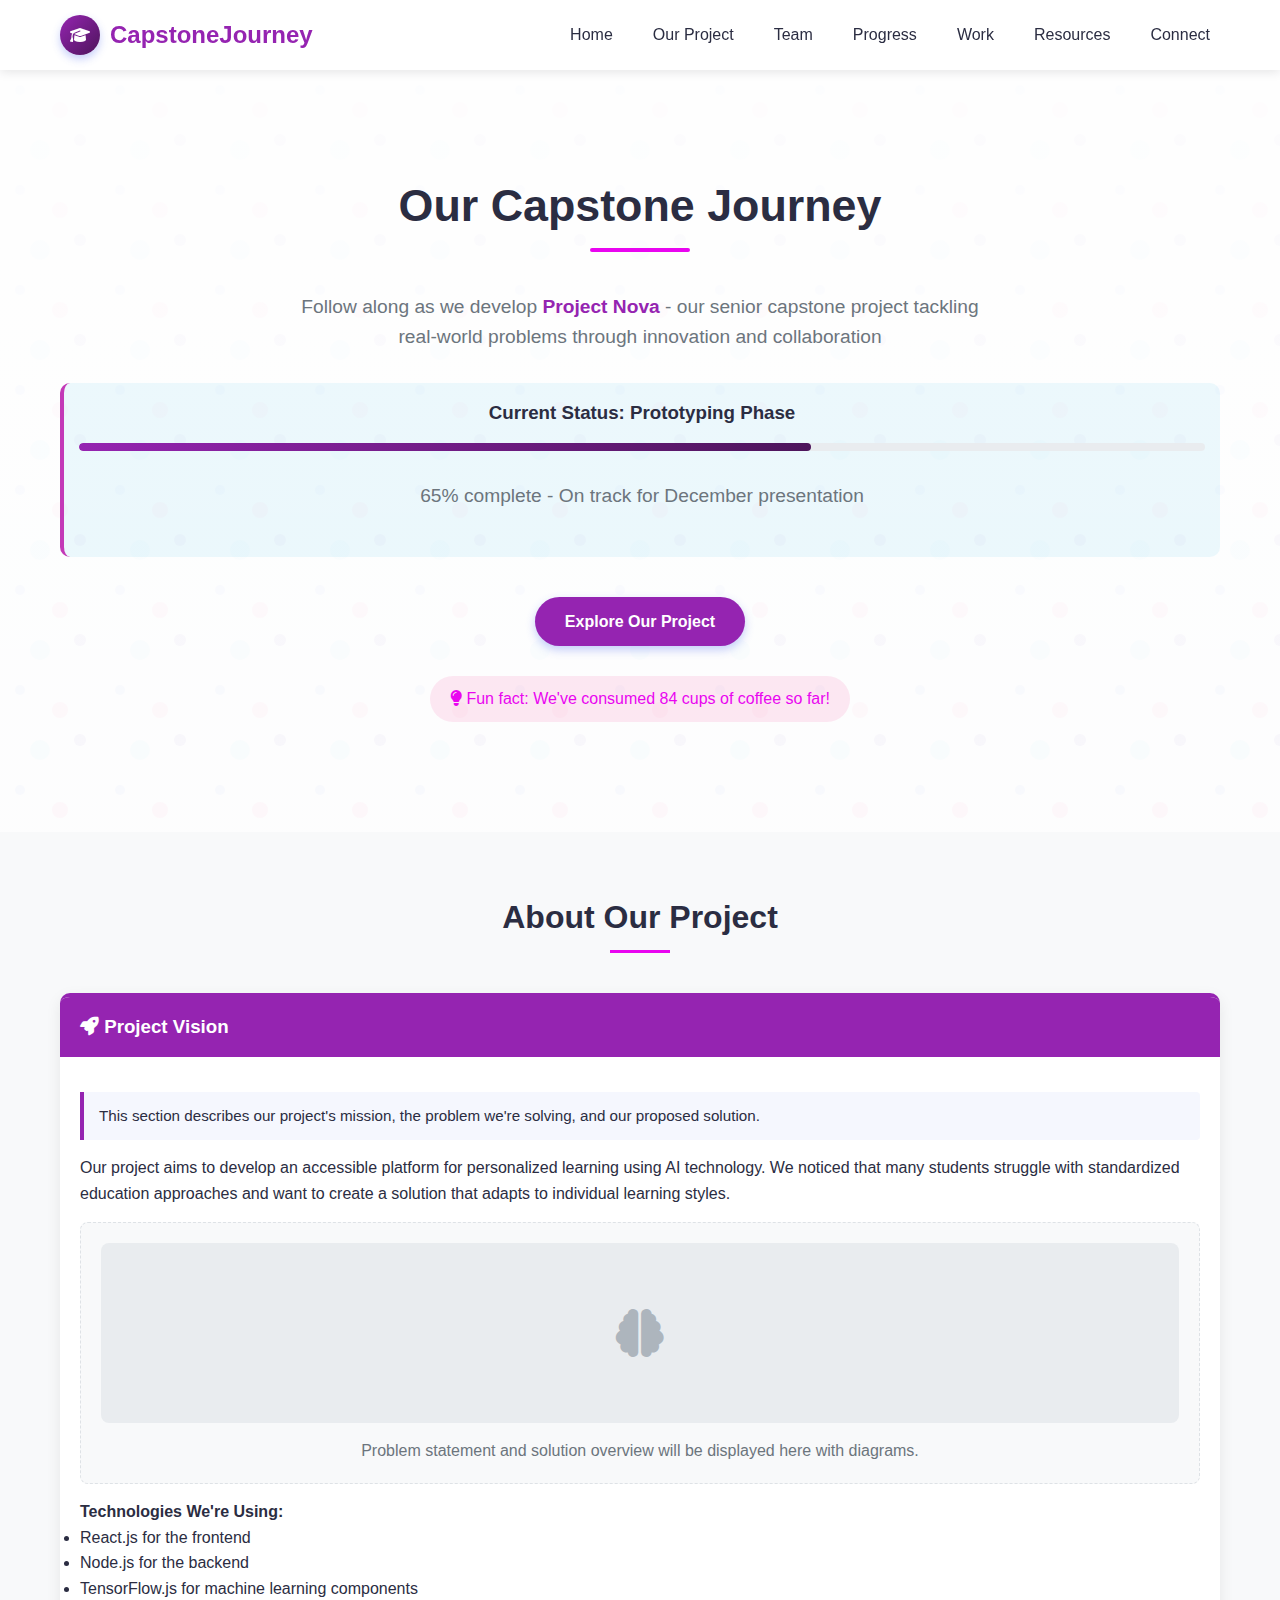
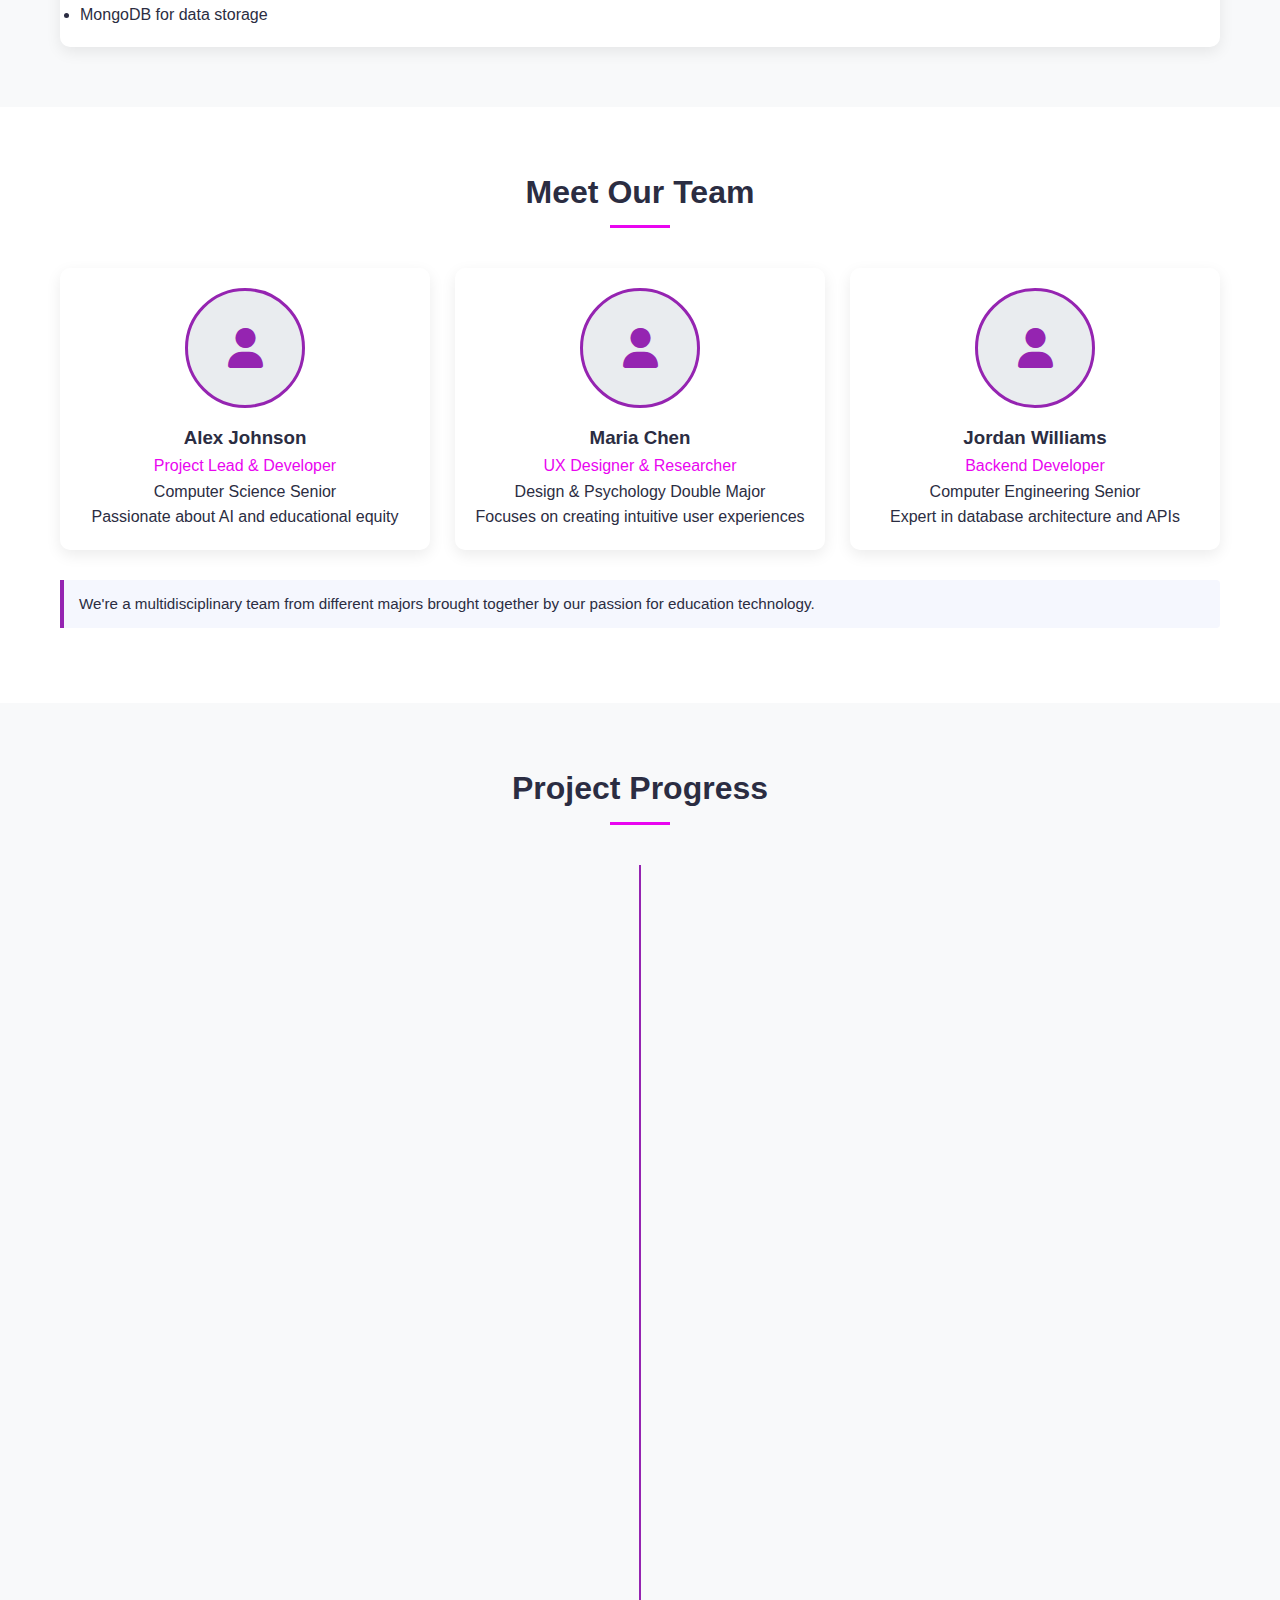
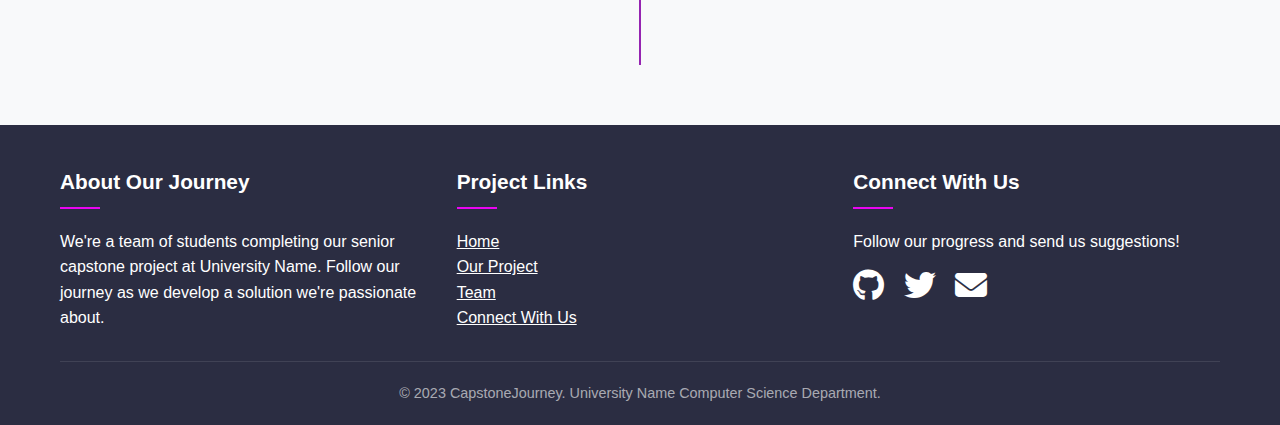
<file: design_test.html>
<!DOCTYPE html>
<html lang="en">
<head>
    <meta charset="UTF-8">
    <meta name="viewport" content="width=device-width, initial-scale=1.0">
    <title>Our Capstone Journey</title>
    <link rel="stylesheet" href="https://cdnjs.cloudflare.com/ajax/libs/font-awesome/6.4.0/css/all.min.css">
    <style>
        :root {
            --primary-blue: #9524b1;
            --secondary-blue: #4d155b;
            --accent: #e905f0;
            --light-bg: #f8f9fa;
            --dark-text: #2b2d42;
            --light-text: #6c757d;
            --card-bg: #ffffff;
            --highlight: #c339b7;
        }
        
        * {
            margin: 0;
            padding: 0;
            box-sizing: border-box;
            font-family: 'Segoe UI', Tahoma, Geneva, Verdana, sans-serif;
        }
        
        body {
            background-color: var(--light-bg);
            color: var(--dark-text);
            line-height: 1.6;
        }
        
        .container {
            width: 100%;
            max-width: 1200px;
            margin: 0 auto;
            padding: 0 20px;
        }
        
        /* Header Styles */
        header {
            background: var(--card-bg);
            box-shadow: 0 2px 10px rgba(0,0,0,0.1);
            position: sticky;
            top: 0;
            z-index: 100;
        }
        
        .header-content {
            display: flex;
            justify-content: space-between;
            align-items: center;
            padding: 15px 0;
        }
        
        .logo {
            display: flex;
            align-items: center;
        }
        
        .logo-icon {
            width: 40px;
            height: 40px;
            background: linear-gradient(135deg, var(--primary-blue), var(--secondary-blue));
            border-radius: 50%;
            display: flex;
            align-items: center;
            justify-content: center;
            margin-right: 10px;
            color: white;
            font-weight: bold;
            box-shadow: 0 4px 8px rgba(67, 97, 238, 0.3);
        }
        
        .logo-text {
            font-size: 1.5rem;
            font-weight: 700;
            color: var(--primary-blue);
        }
        
        nav ul {
            display: flex;
            list-style: none;
        }
        
        nav ul li {
            margin-left: 20px;
        }
        
        nav ul li a {
            text-decoration: none;
            color: var(--dark-text);
            font-weight: 500;
            transition: color 0.3s;
            padding: 5px 10px;
            border-radius: 5px;
        }
        
        nav ul li a:hover {
            color: var(--primary-blue);
            background: rgba(67, 97, 238, 0.1);
        }
        
        .mobile-menu-btn {
            display: none;
            font-size: 1.5rem;
            cursor: pointer;
            color: var(--primary-blue);
        }
        
        /* Hero Section */
        .hero {
            background: linear-gradient(rgba(255,255,255,0.9), rgba(255,255,255,0.7)), 
                        url('data:image/svg+xml;utf8,<svg xmlns="http://www.w3.org/2000/svg" width="100" height="100" viewBox="0 0 100 100"><rect width="100" height="100" fill="%23f8f9fa"/><circle cx="20" cy="20" r="5" fill="%234361ee" fill-opacity="0.1"/><circle cx="60" cy="40" r="8" fill="%23f72585" fill-opacity="0.1"/><circle cx="80" cy="70" r="6" fill="%233a0ca3" fill-opacity="0.1"/><circle cx="40" cy="80" r="10" fill="%234cc9f0" fill-opacity="0.1"/></svg>');
            padding: 100px 0 80px;
            text-align: center;
            position: relative;
        }
        
        .hero h1 {
            font-size: 2.8rem;
            margin-bottom: 20px;
            color: var(--dark-text);
            position: relative;
            display: inline-block;
        }
        
        .hero h1:after {
            content: '';
            position: absolute;
            width: 100px;
            height: 4px;
            background: var(--accent);
            bottom: -10px;
            left: 50%;
            transform: translateX(-50%);
            border-radius: 2px;
        }
        
        .hero p {
            font-size: 1.2rem;
            max-width: 700px;
            margin: 30px auto;
            color: var(--light-text);
        }
        
        .hero-highlight {
            color: var(--primary-blue);
            font-weight: 600;
        }
        
        .cta-button {
            display: inline-block;
            padding: 12px 30px;
            background: var(--primary-blue);
            color: white;
            text-decoration: none;
            border-radius: 30px;
            font-weight: 600;
            box-shadow: 0 4px 10px rgba(67, 97, 238, 0.3);
            transition: transform 0.3s, box-shadow 0.3s;
            margin-top: 20px;
        }
        
        .cta-button:hover {
            transform: translateY(-3px);
            box-shadow: 0 6px 15px rgba(67, 97, 238, 0.4);
            background: var(--secondary-blue);
        }
        
        /* Section Styles */
        section {
            padding: 60px 0;
        }
        
        section:nth-child(even) {
            background-color: var(--card-bg);
        }
        
        .section-title {
            text-align: center;
            margin-bottom: 40px;
            position: relative;
        }
        
        .section-title h2 {
            font-size: 2rem;
            color: var(--dark-text);
            display: inline-block;
            padding-bottom: 10px;
        }
        
        .section-title h2:after {
            content: '';
            position: absolute;
            width: 60px;
            height: 3px;
            background: var(--accent);
            bottom: 0;
            left: 50%;
            transform: translateX(-50%);
        }
        
        /* Card Styles */
        .card-grid {
            display: grid;
            grid-template-columns: repeat(auto-fit, minmax(300px, 1fr));
            gap: 25px;
        }
        
        .card {
            background: var(--card-bg);
            border-radius: 10px;
            overflow: hidden;
            box-shadow: 0 5px 15px rgba(0,0,0,0.08);
            transition: transform 0.3s, box-shadow 0.3s;
            border-top: 4px solid var(--primary-blue);
        }
        
        .card:hover {
            transform: translateY(-5px);
            box-shadow: 0 10px 25px rgba(0,0,0,0.15);
        }
        
        .card-header {
            background: var(--primary-blue);
            color: white;
            padding: 15px 20px;
        }
        
        .card-body {
            padding: 20px;
        }
        
        /* Team Section */
        .team-grid {
            display: grid;
            grid-template-columns: repeat(auto-fit, minmax(250px, 1fr));
            gap: 25px;
        }
        
        .team-member {
            text-align: center;
            background: var(--card-bg);
            border-radius: 10px;
            padding: 20px;
            box-shadow: 0 5px 15px rgba(0,0,0,0.08);
            transition: transform 0.3s;
        }
        
        .team-member:hover {
            transform: translateY(-5px);
        }
        
        .member-photo {
            width: 120px;
            height: 120px;
            border-radius: 50%;
            margin: 0 auto 15px;
            background-color: #e9ecef;
            display: flex;
            align-items: center;
            justify-content: center;
            color: var(--primary-blue);
            font-size: 2.5rem;
            border: 3px solid var(--primary-blue);
        }
        
        /* Timeline for updates */
        .timeline {
            position: relative;
            max-width: 800px;
            margin: 0 auto;
        }
        
        .timeline:before {
            content: '';
            position: absolute;
            left: 50%;
            width: 2px;
            height: 100%;
            background: var(--primary-blue);
            transform: translateX(-50%);
        }
        
        .timeline-item {
            padding: 20px 0;
            position: relative;
            width: 50%;
            box-sizing: border-box;
        }
        
        .timeline-item:nth-child(odd) {
            left: 0;
            padding-right: 40px;
            text-align: right;
        }
        
        .timeline-item:nth-child(even) {
            left: 50%;
            padding-left: 40px;
        }
        
        .timeline-content {
            background: var(--card-bg);
            padding: 20px;
            border-radius: 8px;
            box-shadow: 0 3px 10px rgba(0,0,0,0.1);
            position: relative;
        }
        
        .timeline-content:after {
            content: '';
            position: absolute;
            top: 20px;
            width: 20px;
            height: 20px;
            background: var(--card-bg);
            transform: rotate(45deg);
        }
        
        .timeline-item:nth-child(odd) .timeline-content:after {
            right: -10px;
        }
        
        .timeline-item:nth-child(even) .timeline-content:after {
            left: -10px;
        }
        
        .timeline-date {
            font-weight: bold;
            color: var(--primary-blue);
            margin-bottom: 5px;
        }
        
        /* Footer */
        footer {
            background: var(--dark-text);
            color: white;
            padding: 40px 0 20px;
        }
        
        .footer-content {
            display: grid;
            grid-template-columns: repeat(auto-fit, minmax(250px, 1fr));
            gap: 30px;
            margin-bottom: 30px;
        }
        
        .footer-section h3 {
            font-size: 1.3rem;
            margin-bottom: 20px;
            position: relative;
            padding-bottom: 10px;
        }
        
        .footer-section h3:after {
            content: '';
            position: absolute;
            bottom: 0;
            left: 0;
            width: 40px;
            height: 2px;
            background: var(--accent);
        }
        
        .footer-bottom {
            text-align: center;
            padding-top: 20px;
            border-top: 1px solid rgba(255,255,255,0.1);
            font-size: 0.9rem;
            color: rgba(255,255,255,0.6);
        }
        
        /* Capstone specific elements */
        .project-status {
            background: rgba(76, 201, 240, 0.1);
            border-radius: 10px;
            padding: 15px;
            margin: 20px 0;
            border-left: 4px solid var(--highlight);
        }
        
        .progress-bar {
            height: 8px;
            background: #e9ecef;
            border-radius: 4px;
            margin: 15px 0;
            overflow: hidden;
        }
        
        .progress {
            height: 100%;
            background: linear-gradient(to right, var(--primary-blue), var(--secondary-blue));
            border-radius: 4px;
            width: 65%; /* Example progress */
        }
        
        .fun-element {
            text-align: center;
            margin: 30px 0;
        }
        
        .fun-fact {
            display: inline-block;
            padding: 10px 20px;
            background: rgba(247, 37, 133, 0.1);
            border-radius: 30px;
            color: var(--accent);
            font-weight: 500;
        }
        
        /* Responsive Design */
        @media (max-width: 768px) {
            nav ul {
                display: none;
                flex-direction: column;
                position: absolute;
                top: 70px;
                left: 0;
                right: 0;
                background: var(--card-bg);
                box-shadow: 0 5px 10px rgba(0,0,0,0.1);
                padding: 20px;
            }
            
            nav ul.show {
                display: flex;
            }
            
            nav ul li {
                margin: 10px 0;
            }
            
            .mobile-menu-btn {
                display: block;
            }
            
            .hero h1 {
                font-size: 2.2rem;
            }
            
            .hero p {
                font-size: 1rem;
            }
            
            .timeline:before {
                left: 30px;
            }
            
            .timeline-item {
                width: 100%;
                padding-left: 70px;
                padding-right: 0;
                text-align: left;
            }
            
            .timeline-item:nth-child(odd),
            .timeline-item:nth-child(even) {
                left: 0;
                padding-right: 0;
                padding-left: 70px;
            }
            
            .timeline-item:nth-child(odd) .timeline-content:after,
            .timeline-item:nth-child(even) .timeline-content:after {
                left: -10px;
                right: auto;
            }
        }
        
        /* Capstone specific styles */
        .capstone-note {
            background: rgba(67, 97, 238, 0.05);
            border-left: 4px solid var(--primary-blue);
            padding: 12px 15px;
            margin: 15px 0;
            border-radius: 0 4px 4px 0;
            font-size: 0.95rem;
        }
        
        .placeholder {
            background-color: #f8f9fa;
            border: 1px dashed #dee2e6;
            border-radius: 8px;
            padding: 20px;
            text-align: center;
            color: #6c757d;
            margin: 15px 0;
        }
        
        .placeholder-image {
            width: 100%;
            height: 180px;
            background-color: #e9ecef;
            border-radius: 8px;
            display: flex;
            align-items: center;
            justify-content: center;
            color: #adb5bd;
            margin-bottom: 15px;
        }
        
        .accent-color {
            color: var(--accent);
        }
    </style>
</head>
<body>
    <!-- Header -->
    <header>
        <div class="container">
            <div class="header-content">
                <div class="logo">
                    <div class="logo-icon"><i class="fas fa-graduation-cap"></i></div>
                    <div class="logo-text">CapstoneJourney</div>
                </div>
                <nav>
                    <ul id="nav-menu">
                        <li><a href="#home">Home</a></li>
                        <li><a href="#about">Our Project</a></li>
                        <li><a href="#team">Team</a></li>
                        <li><a href="#updates">Progress</a></li>
                        <li><a href="#deliverables">Work</a></li>
                        <li><a href="#resources">Resources</a></li>
                        <li><a href="#contact">Connect</a></li>
                    </ul>
                    <div class="mobile-menu-btn" id="mobile-menu-toggle">
                        <i class="fas fa-bars"></i>
                    </div>
                </nav>
            </div>
        </div>
    </header>

    <!-- Hero Section -->
    <section class="hero" id="home">
        <div class="container">
            <h1>Our Capstone Journey</h1>
            <p>Follow along as we develop <span class="hero-highlight">Project Nova</span> - our senior capstone project tackling real-world problems through innovation and collaboration</p>
            
            <div class="project-status">
                <h3>Current Status: Prototyping Phase</h3>
                <div class="progress-bar">
                    <div class="progress"></div>
                </div>
                <p>65% complete - On track for December presentation</p>
            </div>
            
            <a href="#about" class="cta-button">Explore Our Project</a>
            
            <div class="fun-element">
                <div class="fun-fact">
                    <i class="fas fa-lightbulb"></i> Fun fact: We've consumed 84 cups of coffee so far!
                </div>
            </div>
        </div>
    </section>

    <!-- About the Project -->
    <section id="about">
        <div class="container">
            <div class="section-title">
                <h2>About Our Project</h2>
            </div>
            <div class="card">
                <div class="card-header">
                    <h3><i class="fas fa-rocket"></i> Project Vision</h3>
                </div>
                <div class="card-body">
                    <div class="capstone-note">
                        This section describes our project's mission, the problem we're solving, and our proposed solution.
                    </div>
                    
                    <p>Our project aims to develop an accessible platform for personalized learning using AI technology. We noticed that many students struggle with standardized education approaches and want to create a solution that adapts to individual learning styles.</p>
                    
                    <div class="placeholder">
                        <div class="placeholder-image">
                            <i class="fas fa-brain fa-3x"></i>
                        </div>
                        <p>Problem statement and solution overview will be displayed here with diagrams.</p>
                    </div>
                    
                    <h4>Technologies We're Using:</h4>
                    <ul>
                        <li>React.js for the frontend</li>
                        <li>Node.js for the backend</li>
                        <li>TensorFlow.js for machine learning components</li>
                        <li>MongoDB for data storage</li>
                    </ul>
                </div>
            </div>
        </div>
    </section>

    <!-- Team Section -->
    <section id="team">
        <div class="container">
            <div class="section-title">
                <h2>Meet Our Team</h2>
            </div>
            
            <div class="team-grid">
                <div class="team-member">
                    <div class="member-photo">
                        <i class="fas fa-user"></i>
                    </div>
                    <h3>Alex Johnson</h3>
                    <p class="accent-color">Project Lead & Developer</p>
                    <p>Computer Science Senior</p>
                    <p>Passionate about AI and educational equity</p>
                </div>
                
                <div class="team-member">
                    <div class="member-photo">
                        <i class="fas fa-user"></i>
                    </div>
                    <h3>Maria Chen</h3>
                    <p class="accent-color">UX Designer & Researcher</p>
                    <p>Design & Psychology Double Major</p>
                    <p>Focuses on creating intuitive user experiences</p>
                </div>
                
                <div class="team-member">
                    <div class="member-photo">
                        <i class="fas fa-user"></i>
                    </div>
                    <h3>Jordan Williams</h3>
                    <p class="accent-color">Backend Developer</p>
                    <p>Computer Engineering Senior</p>
                    <p>Expert in database architecture and APIs</p>
                </div>
            </div>
            
            <div class="capstone-note" style="margin-top: 30px;">
                We're a multidisciplinary team from different majors brought together by our passion for education technology.
            </div>
        </div>
    </section>

    <!-- Project Updates/Blog -->
    <section id="updates">
        <div class="container">
            <div class="section-title">
                <h2>Project Progress</h2>
            </div>
            
            <div class="timeline">
                <div class="timeline-item">
                    <div class="timeline-date">September 15, 2023</div>
                    <div class="timeline-content">
                        <h4>Initial Research Completed</h4>
                        <p>Finished literature review and competitor analysis. Submitted project proposal to faculty.</p>
                    </div>
                </div>
                
                <div class="timeline-item">
                    <div class="timeline-date">October 5, 2023</div>
                    <div class="timeline-content">
                        <h4>Prototype V1 Developed</h4>
                        <p>Created first interactive prototype and conducted initial user testing with 15 participants.</p>
                    </div>
                </div>
                
                <div class="timeline-item">
                    <div class="timeline-date">October 28, 2023</div>
                    <div class="timeline-content">
                        <h4>Mid-Point Presentation</h4>
                        <p>Presented our progress to faculty and received valuable feedback on our approach.</p>
                    </div>
                </div>
                
                <div class="timeline-item">
                    <div class="timeline-date">Next Steps</div>
                    <div class="timeline-content">
                        <h4>Algorithm Implementation</h4>
                        <p>Focusing on developing the adaptive learning algorithm based on testing results.</p>
                    </div>
                </div>
            </div>
        </div>
    </section>

    <!-- Footer -->
    <footer>
        <div class="container">
            <div class="footer-content">
                <div class="footer-section">
                    <h3>About Our Journey</h3>
                    <p>We're a team of students completing our senior capstone project at University Name. Follow our journey as we develop a solution we're passionate about.</p>
                </div>
                <div class="footer-section">
                    <h3>Project Links</h3>
                    <ul style="list-style: none;">
                        <li><a href="#home" style="color: white;">Home</a></li>
                        <li><a href="#about" style="color: white;">Our Project</a></li>
                        <li><a href="#team" style="color: white;">Team</a></li>
                        <li><a href="#contact" style="color: white;">Connect With Us</a></li>
                    </ul>
                </div>
                <div class="footer-section">
                    <h3>Connect With Us</h3>
                    <p>Follow our progress and send us suggestions!</p>
                    <div style="margin-top: 15px;">
                        <a href="#" style="color: white; margin-right: 15px;"><i class="fab fa-github fa-2x"></i></a>
                        <a href="#" style="color: white; margin-right: 15px;"><i class="fab fa-twitter fa-2x"></i></a>
                        <a href="#" style="color: white;"><i class="fas fa-envelope fa-2x"></i></a>
                    </div>
                </div>
            </div>
            <div class="footer-bottom">
                <p>&copy; 2023 CapstoneJourney. University Name Computer Science Department.</p>
            </div>
        </div>
    </footer>

    <script>
        // Mobile menu toggle functionality
        document.getElementById('mobile-menu-toggle').addEventListener('click', function() {
            document.getElementById('nav-menu').classList.toggle('show');
        });
        
        // Simple animation for timeline items
        document.addEventListener('DOMContentLoaded', function() {
            const timelineItems = document.querySelectorAll('.timeline-item');
            
            const observer = new IntersectionObserver((entries) => {
                entries.forEach(entry => {
                    if (entry.isIntersecting) {
                        entry.target.style.opacity = 1;
                        entry.target.style.transform = 'translateY(0)';
                    }
                });
            }, { threshold: 0.1 });
            
            timelineItems.forEach(item => {
                item.style.opacity = 0;
                item.style.transform = 'translateY(20px)';
                item.style.transition = 'opacity 0.5s ease, transform 0.5s ease';
                observer.observe(item);
            });
        });
    </script>
</body>
</html>
</file>
